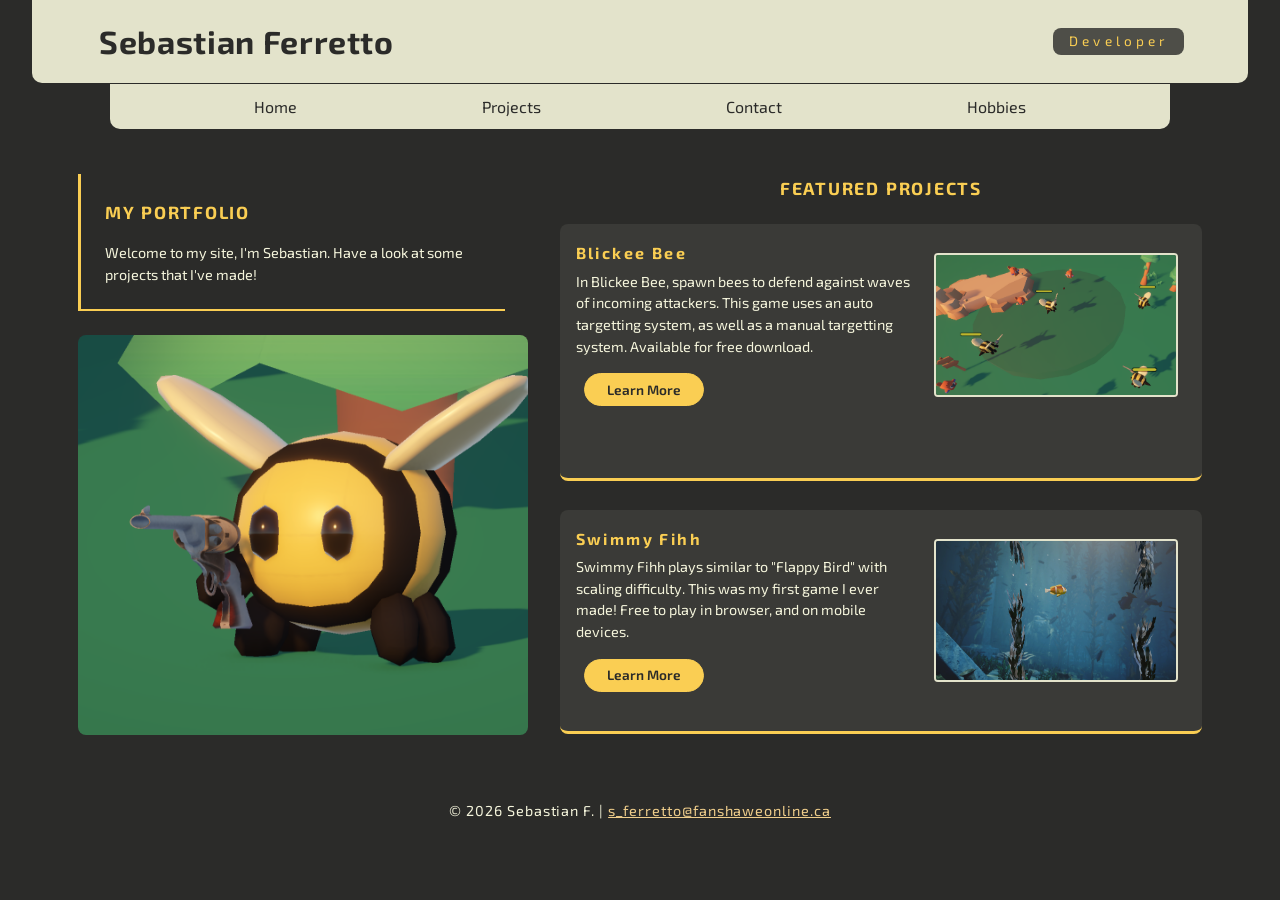
<file: index.html>
<!DOCTYPE html>
<html lang="en">
<head>
    <meta charset="utf-8">
    <meta name="viewport" content="width=device-width, initial-scale=1.0">

    <!-- font -->
    <link rel="preconnect" href="https://fonts.googleapis.com">
    <link rel="preconnect" href="https://fonts.gstatic.com" crossorigin>
    <link href="https://fonts.googleapis.com/css2?family=Exo+2:ital,wght@0,100..900;1,100..900&display=swap" rel="stylesheet">

    <link rel="stylesheet" href="styles.css" media="screen">

    <title>Home - Sebastian Ferretto</title>

</head>

<body>
    
    <header id="top">
        <div class="h1-w-subh">
            <h1>Sebastian Ferretto</h1>
            <p class="subheader">Developer</p>
        </div>
    </header>

     <nav>
        <ul>
            <li><a href = "index.html">Home</a></li>
            <li><a href = "projects.html">Projects</a></li>
            <li><a href = "contact.html">Contact</a></li>
            <li><a href = "hobbies.html">Hobbies</a></li>      
        </ul>
    </nav>
    
    <main>
        <div class="home">
        <section class="bee">
            <div class="contact">
            <h2>My Portfolio</h2>

            <p>Welcome to my site, I'm Sebastian. Have a look at some projects that I've made!</p>
            </div>

            <img src="images/blickeebee/bee.png" alt="Screenshot of a character from one of my games">

            <a href="projects.html" class="btn">View Games</a>

        </section>

        <section class="featured-section">
            <h2>Featured Projects</h2>

            <article>

                <img src="images/blickeebee/bee targetting.png" alt="Screenshot of a bee shooting projectiles at a bird in Blickee Bee game">

            <div class="article-content">

                <h3>Blickee Bee</h3>

                <p>In Blickee Bee, spawn bees to defend against waves of incoming attackers. This game uses an auto targetting system, as well as a manual targetting system. Available for free download.</p>

                <div class="section-footer">
                    <a href="#top" class="back-to-top">Back to Top</a>
                    <a href="projects.html" class="btn">Learn More</a>
                </div>
            </div>

            </article>

            <article id="feature2">

                <img src="images/swimmyfihh/ingame.png" alt="Screenshot of the fish character in my game swimming through obstacles">
            
             <div class="article-content">

                <h3>Swimmy Fihh</h3>

                <p>Swimmy Fihh plays similar to "Flappy Bird" with scaling difficulty. This was my first game I ever made! Free to play in browser, and on mobile devices.</p>

                <div class="section-footer">
                    <a href="#top" class="back-to-top">Back to Top</a>
                    <a href="projects.html" class="btn">Learn More</a>
                </div>

            </div>
                

            </article>

        </section>

        </div>        

    </main>

    <footer>
        <p>
            &copy; 2026 Sebastian F. | <a href="mailto:s_ferretto@fanshaweonline.ca">s_ferretto@fanshaweonline.ca</a>
        </p>        
    </footer>

</body>
</html>
</file>
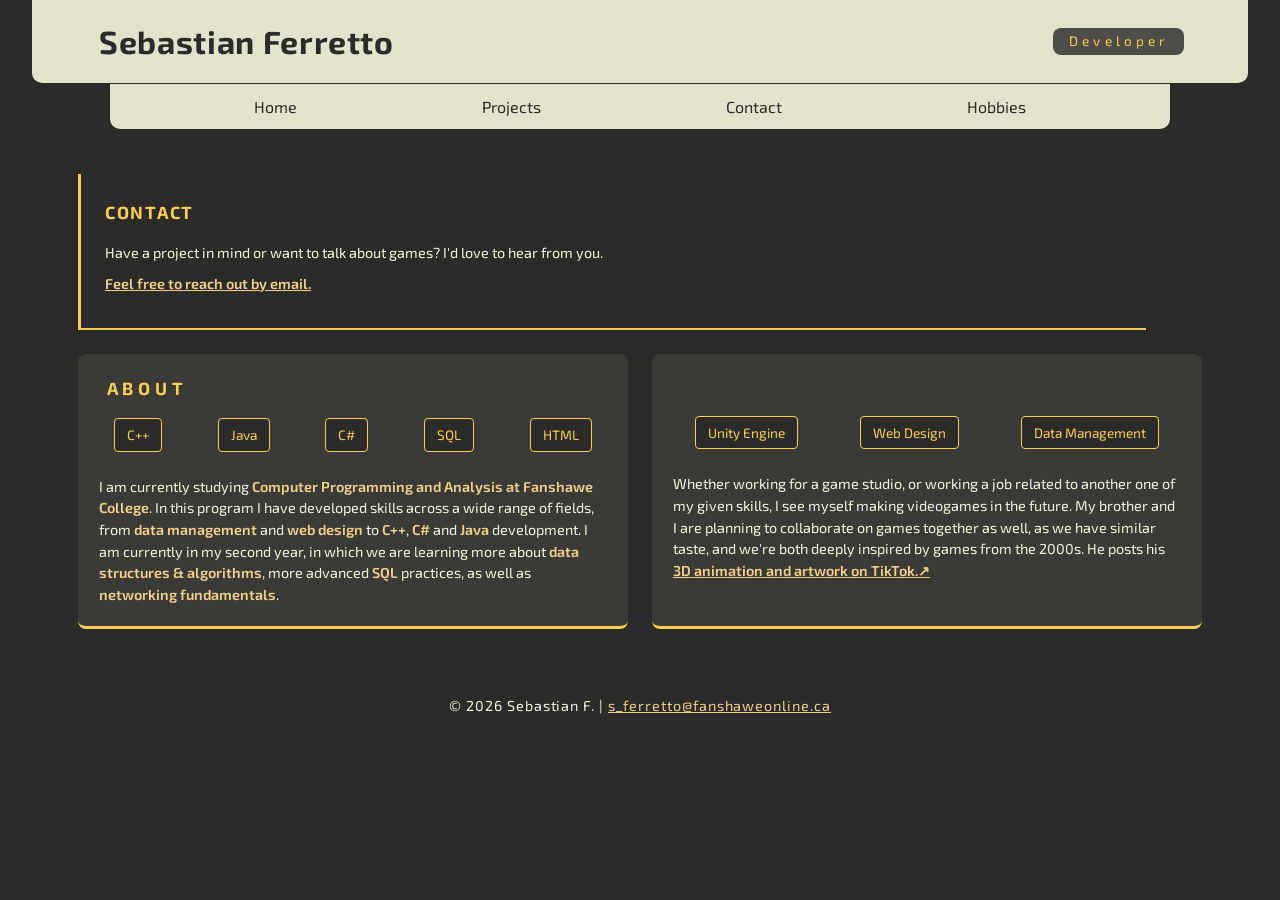
<file: contact.html>
<!DOCTYPE html>
<html lang="en">
<head>
    <meta charset="utf-8">
    <meta name="viewport" content="width=device-width, initial-scale=1.0">

    <!-- font -->
    <link rel="preconnect" href="https://fonts.googleapis.com">
    <link rel="preconnect" href="https://fonts.gstatic.com" crossorigin>
    <link href="https://fonts.googleapis.com/css2?family=Exo+2:ital,wght@0,100..900;1,100..900&display=swap" rel="stylesheet">

    <link rel="stylesheet" href="styles.css" media="screen">

    <title>Contact - Sebastian Ferretto</title>

</head>

<body>
    
    <header id="top">
        <div class="h1-w-subh">
            <h1>Sebastian Ferretto</h1>
            <p class="subheader">Developer</p>
        </div>
    </header>

    <nav>
        <ul>
            <li><a href = "index.html">Home</a></li>
            <li><a href = "projects.html">Projects</a></li>
            <li><a href = "contact.html">Contact</a></li>
            <li><a href = "hobbies.html">Hobbies</a></li>      
        </ul>
    </nav>

     <main>

        <section class="contact">

            <h2>Contact</h2>

            <p>Have a project in mind or want to talk about games? I'd love to hear from you.</p>

            <p>
                <a href="mailto:s_ferretto@fanshaweonline.ca">Feel free to reach out by email.</a>
            </p>

        </section>

        <div class="about-container">
        <article class="about">

            <h2>About</h2>

            <ul class="skill-tags">
                <li>C++</li>
                <li>Java</li>
                <li>C#</li>
                <li>SQL</li>
                <li>HTML</li>
            </ul>

            <p>I am currently studying <strong>Computer Programming and Analysis at Fanshawe College</strong>. In this program I have developed skills across a wide range of fields, from <strong>data management</strong> and <strong>web design</strong> to <strong>C++</strong>, <strong>C#</strong> and <strong>Java</strong> development. I am currently in my second year, in which we are learning more about <strong>data structures & algorithms</strong>, more advanced <strong>SQL</strong> practices, as well as <strong>networking fundamentals</strong>.</p>

        </article>

        <article class="about">

            <ul class="skill-tags">
                <li>Unity Engine</li>                
                <li>Web Design</li>
                <li>Data Management</li>
            </ul>

            <p>Whether working for a game studio, or working a job related to another one of my given skills, I see myself making videogames in the future. My brother and I are planning to collaborate on games together as well, as we have similar taste, and we're both deeply inspired by games from the 2000s. He posts his <a href="https://www.tiktok.com/@pipsqueak.3d?lang=en-GB" target="_blank">3D animation and artwork on TikTok.↗</a></p>        
            
            <div class="section-footer">
                <a href="#top" class="back-to-top">Back to Top</a>
            </div>
               
        </article>
        </div>


    </main>

    <footer>
        <p>
            &copy; 2026 Sebastian F. | <a href="mailto:s_ferretto@fanshaweonline.ca">s_ferretto@fanshaweonline.ca</a>
        </p>
    </footer>



</body>
</html>
</file>
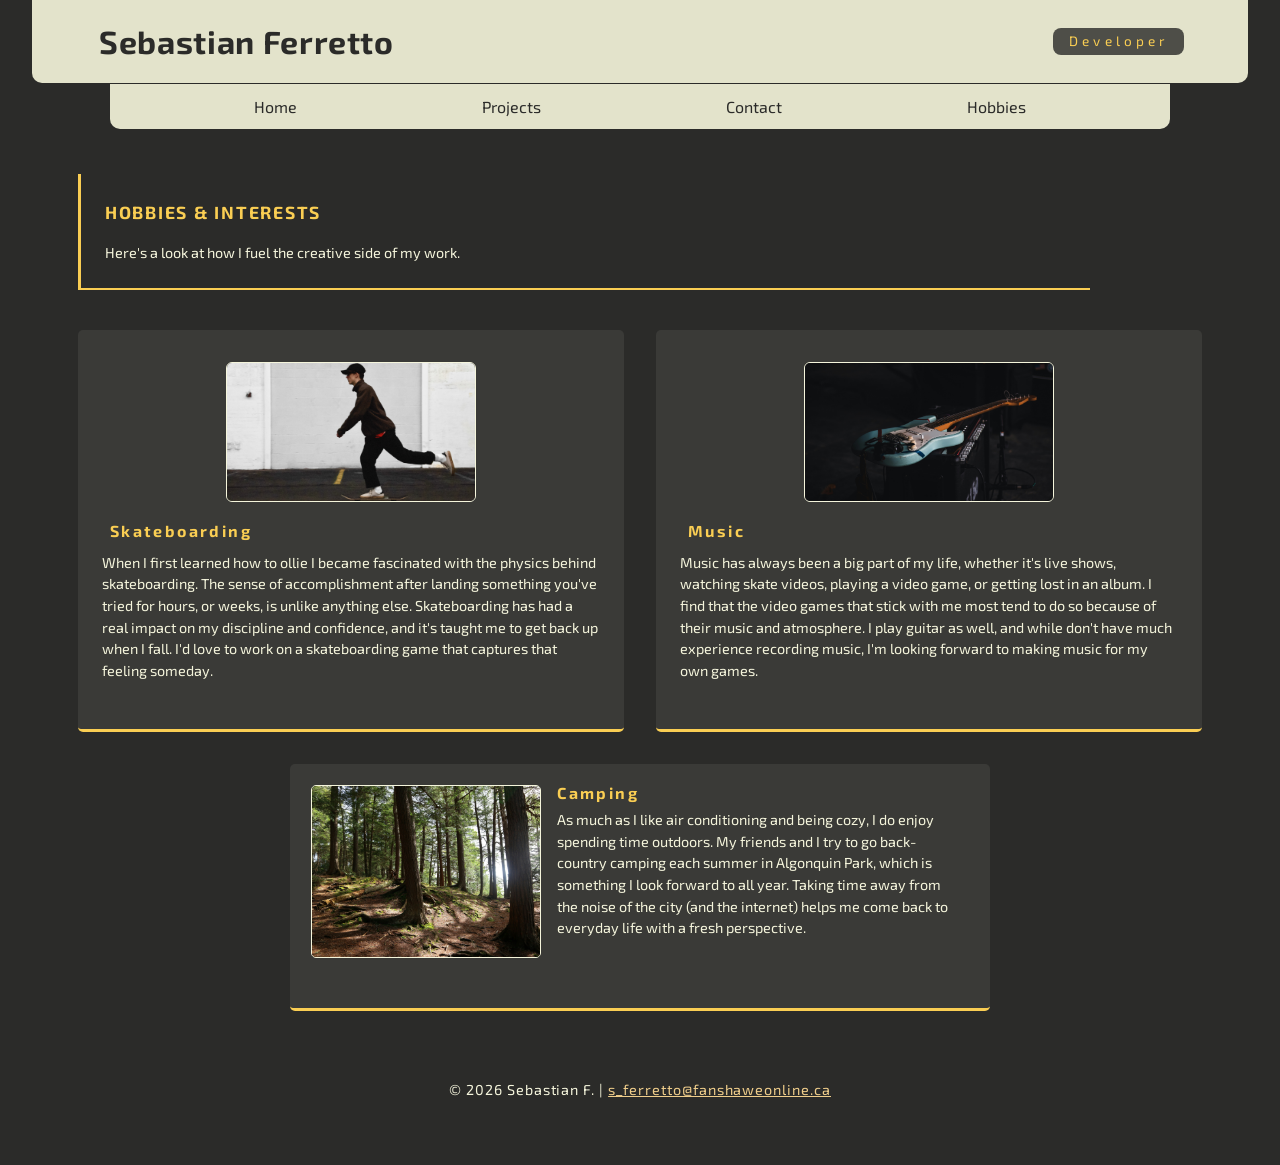
<file: hobbies.html>
<!DOCTYPE html>
<html lang="en">
<head>
    <meta charset="utf-8">
    <meta name="viewport" content="width=device-width, initial-scale=1.0">

    <!-- font -->
    <link rel="preconnect" href="https://fonts.googleapis.com">
    <link rel="preconnect" href="https://fonts.gstatic.com" crossorigin>
    <link href="https://fonts.googleapis.com/css2?family=Exo+2:ital,wght@0,100..900;1,100..900&display=swap" rel="stylesheet">

    <link rel="stylesheet" href="styles.css" media="screen">

    <title>Hobbies - Sebastian Ferretto</title>

</head>

<body>
    
   <header id="top">
        <div class="h1-w-subh">
            <h1>Sebastian Ferretto</h1>
            <p class="subheader">Developer</p>
        </div>
    </header>

    <nav>
        <ul>
            <li><a href = "index.html">Home</a></li>
            <li><a href = "projects.html">Projects</a></li>
            <li><a href = "contact.html">Contact</a></li>
            <li><a href = "hobbies.html">Hobbies</a></li>      
        </ul>
    </nav>

    <main>

        <section class="introduction">
            <h2>Hobbies & Interests</h2>

            <p>Here's a look at how I fuel the creative side of my work.</p>

        </section>

        <section class="hobbies">

            <article>

                <img src="images/hobbies/skatepush.jpg" alt="Image of a person pushing forward on a skateboard">

                <h3>Skateboarding</h3>

                <p>When I first learned how to ollie I became fascinated with the physics behind skateboarding. The sense of accomplishment after landing something you've tried for hours, or weeks, is unlike anything else. Skateboarding has had a real impact on my discipline and confidence, and it's taught me to get back up when I fall. I'd love to work on a skateboarding game that captures that feeling someday.</p>

                <div class="section-footer">
                <a href="#top" class="back-to-top">Back to Top</a>
                </div>

            </article>

            <article>

                <img src="images/hobbies/guitar.jpg" alt="Picture of an electric guitar resting on an amp">

                <h3>Music</h3>

                <p>Music has always been a big part of my life, whether it's live shows, watching skate videos, playing a video game, or getting lost in an album. I find that the video games that stick with me most tend to do so because of their music and atmosphere. I play guitar as well, and while don't have much experience recording music, I'm looking forward to making music for my own games.</p>

                <div class="section-footer">
                <a href="#top" class="back-to-top">Back to Top</a>
                </div>

            </article>

            <article class="long">

                <img src="images/hobbies/gonq.jpg" alt="Backcountry land within the woods of Algonquin Park, sunlight coming down through the trees">

                <div class="content">
                <h3>Camping</h3>

                <p>As much as I like air conditioning and being cozy, I do enjoy spending time outdoors. My friends and I try to go back-country camping each summer in Algonquin Park, which is something I look forward to all year. Taking time away from the noise of the city (and the internet) helps me come back to everyday life with a fresh perspective.</p>

                <div class="section-footer">
                <a href="#top" class="back-to-top">Back to Top</a>
                </div>
                </div>

            </article>

        </section>

    </main>
    

    <footer>
        <p>
            &copy; 2026 Sebastian F. | <a href="mailto:s_ferretto@fanshaweonline.ca">s_ferretto@fanshaweonline.ca</a>
        </p>
    </footer>



</body>
</html>
</file>
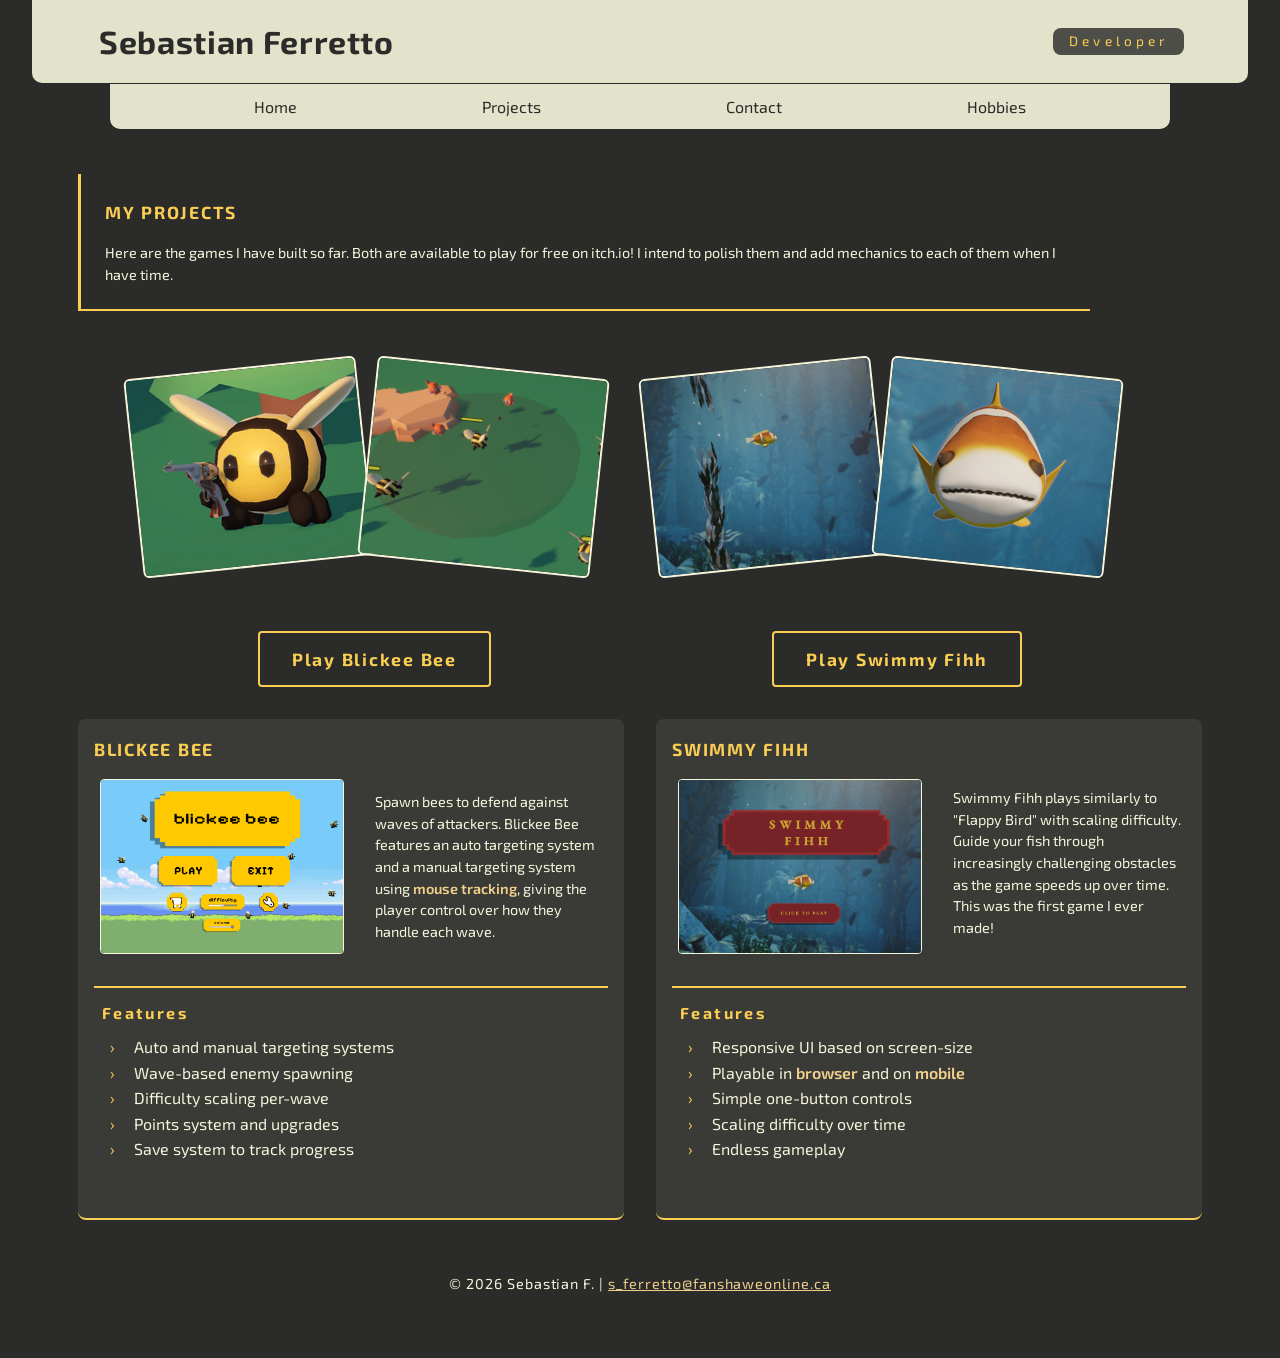
<file: projects.html>
<!DOCTYPE html>
<html lang="en">
<head>
    <meta charset="utf-8">
    <meta name="viewport" content="width=device-width, initial-scale=1.0">

    <!-- font -->
    <link rel="preconnect" href="https://fonts.googleapis.com">
    <link rel="preconnect" href="https://fonts.gstatic.com" crossorigin>
    <link href="https://fonts.googleapis.com/css2?family=Exo+2:ital,wght@0,100..900;1,100..900&display=swap" rel="stylesheet">

    <link rel="stylesheet" href="styles.css" media="screen">

    <title>Projects - Sebastian Ferretto</title>

</head>

<body>
    
    <header id="top">
        <div class="h1-w-subh">
            <h1>Sebastian Ferretto</h1>
            <p class="subheader">Developer</p>
        </div>
    </header>

    <nav>
        <ul>
            <li><a href = "index.html">Home</a></li>
            <li><a href = "projects.html">Projects</a></li>
            <li><a href = "contact.html">Contact</a></li>
            <li><a href = "hobbies.html">Hobbies</a></li>      
        </ul>
    </nav>

    <main>

        <section class="introduction">

            <h2>My Projects</h2>

            <p>Here are the games I have built so far. Both are available to play for free on itch.io! I intend to polish them and add mechanics to each of them when I have time.</p>

        </section>

    <div class="projects">

        <section class="screenshots">

            <img src="images/blickeebee/beee.png" alt="Closeup of bee character holding a revolver (game screenshot)">

            <img src="images/blickeebee/bee targetting.png" alt="Bee shooting at enemy bird (gameplay screenshot)">

            <img src="images/swimmyfihh/ingame.png" alt="Fish character swimming through obstacles (game screenshot)">

            <img src="images/swimmyfihh/fihh.png" alt="Closeup of playable fish character from Swimmy Fihh (game screenshot)">

        </section>

        <div class="project-links">
            <a href="https://sbstn-fr.itch.io/blickee-bee" target="_blank" class="btn">Play Blickee Bee</a>
            <a href="https://sbstn-fr.itch.io/swimmy-fihh" target="_blank" class="btn">Play Swimmy Fihh</a>
        </div>
        
        <section class="project-bee">
            <h2>Blickee Bee</h2>

            <div class="project-grid">

                <img class="img-main" src="images/blickeebee/mainmenu.png" alt="Main menu screen in my game Blickee Bee (game screenshot)">

                <p class="project-desc">Spawn bees to defend against waves of attackers. Blickee Bee features an auto targeting system and a manual targeting system using <strong>mouse tracking</strong>, giving the player control over how they handle each wave.</p>

                
                <div class="project-features">
                    <h3>Features</h3>
                    <ul class="feature-list">
                        <li>Auto and manual targeting systems</li>
                        <li>Wave-based enemy spawning</li>
                        <li>Difficulty scaling per-wave</li>
                        <li>Points system and upgrades</li>
                        <li>Save system to track progress</li>  
                    </ul>
                </div>

                <div class="img-secondary">
                    <img src="images/blickeebee/bee targetting.png" alt="Bee shooting at enemy bird (gameplay screenshot)">
                </div>

                <div class="img-tertiary">
                    <img src="images/blickeebee/beee.png" alt="Closeup of bee character holding a revolver (game screenshot)">
                </div>

            </div>  <!-- end project-grid -->

            <!-- link to itch.io for mobile layout -->
            <div class="section-footer">
                <a href="#top" class="back-to-top">Back to Top</a>
                <a href="https://sbstn-fr.itch.io/blickee-bee" target="_blank" class="btn">Play on itch.io</a>
            </div>
            
        </section>

        <section class="project-fihh">
            <h2>Swimmy Fihh</h2>

            <div class="project-grid">
            <img class="img-main" src="images/swimmyfihh/desktopmenu.png" alt="Main menu in Swimmy Fihh (game screenshot)">

            <p class="project-desc">Swimmy Fihh plays similarly to "Flappy Bird" with scaling difficulty. Guide your fish through increasingly challenging obstacles as the game speeds up over time. This was the first game I ever made!</p>

            <div class="project-features">
                <h3>Features</h3>
                <ul class="feature-list">
                    <li>Responsive UI based on screen-size</li>
                    <li>Playable in <strong>browser</strong> and on <strong>mobile</strong></li>
                    <li>Simple one-button controls</li>
                    <li>Scaling difficulty over time</li>
                    <li>Endless gameplay</li>
                </ul>
            </div>

            <div class="img-secondary">
                <img src="images/swimmyfihh/ingame.png" alt="Fish character swimming through obstacles (game screenshot)">
            </div>

            <div class="img-tertiary">
                <img src="images/swimmyfihh/fihh.png" alt="Closeup of playable fish character from Swimmy Fihh (game screenshot)">
            </div>



        </div>  <!-- end project-grid -->

            <!-- link to itch.io for mobile layout -->
            <div class="section-footer">
                <a href="#top" class="back-to-top">Back to Top</a>
                <a href="https://sbstn-fr.itch.io/swimmy-fihh" target="_blank" class="btn">Play on itch.io</a>
            </div>      
                

        </section>
            

    </div>

    </main>


    <footer>
        <p>
            &copy; 2026 Sebastian F. | <a href="mailto:s_ferretto@fanshaweonline.ca">s_ferretto@fanshaweonline.ca</a>
        </p>        
    </footer>

</body>
</html>
</file>
<file: styles.css>
/* ------------------ Reset ------------------ */
/* ------------------ Mobile ----------------- */
* {
    margin: 0;
    padding: 0;
    box-sizing: border-box;
}

html { scroll-behavior: smooth; }

body {
    background-color: #2b2b29;
    color:beige;
    line-height: 1.6;
    font-family: "Exo 2", sans-serif;
    font-weight: 400;
}

img {
    max-width: 100%;
    display: block;
}

a { color: #f0ce8b; }

a:hover { color: #face53; }

/* ----------- Typography ----------- */
/* font family */
h1, h2, h3 {
    font-family: "Exo 2", sans-serif;
    font-weight: 700;
}

h1 { 
    font-size: 2rem; 
    letter-spacing: 0.05rem;
    color: #2b2b29;
    line-height: 1.8rem;
}

h2 {
    font-size: 1.3rem;
    color: #face53;
    text-transform: uppercase;
    letter-spacing: 0.1em;
}

h3 { 
    font-size: 1.1rem; 
    color: #face53;
}

h2, h3 { margin-bottom: 1rem; }

p { max-width: 600px; }

/* --------------- Header --------------- */

header {
    padding: 0.5rem 0.5rem 0;
    text-align: center;
    background-color: rgb(227, 227, 203);
    width: 90%;
    margin: 0 auto;
    border-radius: 0 0 30px 30px;
}

/* adding some flavour to "Game Developer" */
.subheader { 
    display: inline-block;
    background-color: #2b2b29cd;
    color: #face53;
    padding: 0.2rem 1rem;
    border-radius: 8px;
    font-size: 0.85rem;
    margin-top: 0.4rem;
    margin-bottom: 0.4rem;
    letter-spacing: 0.3em;
}

/* ------------------ Nav ------------------ */

nav ul {
    list-style: none;
    display: grid;
    grid-template-columns: 1fr 1fr;
    gap: 0.5rem;
    padding: 0 0.5rem 0.3rem 0.5rem;
} 

nav li {
    background-color: transparent;
    border-radius: 0;
    display: flex;
    align-items: center;
    justify-content: center;
    border-bottom: 3px solid #face53;
    width: 92.5%;
    margin: 0 auto;
}

nav a {
    color: beige;
    text-decoration: none;
    font-size: 1rem;
    display: flex;
    align-items: center;
    justify-content: center;
    width: 100%;
    height: 100%;
    padding: 0.6rem;
    transition: transform 0.2s ease;
}

nav a:hover {
    color:#2b2b29;
    transform: scale(1.5);
}

/* ----------------- Main ----------------- */

main {
    max-width: 100%;
    margin: 0 auto;
    padding: 1rem 1rem 0.5rem;
}

section {
    padding-bottom: 1rem;
    margin-bottom: 1rem;
    border-bottom: 2px solid #face53;
}

/* ----------------- Home ----------------- */

.bee img {
    margin-top: 1rem;
    border-radius: 6px;
}

.featured-section img {
    border-radius: 3px;
}

.featured-section p {
    margin-bottom: 0.5rem;
}

.featured-section article {
    border-bottom: 3px solid  #face53;
}

.featured-section {
    border-bottom: none;
    margin-bottom: 0;
    padding-bottom: 0;
}

/* ---------------- Articles ---------------- */

article {
    background-color: #3a3a37;
    padding: 1rem;
    padding-bottom: 1.5rem;
    margin-bottom: 1.5rem;
    border-radius: 8px;
    border-bottom: 3px solid #face53;
}

article p { padding-bottom: 0.5rem;}

article img { margin-bottom: 1rem; }

/* ---------------- Projects ---------------- */

.introduction {
    border-left: 3px solid #face53;
    padding-left: 1rem;
}
 
.project-bee img , .project-fihh img {
    margin: 1rem auto;
    border-radius: 4px;
    border: 1px solid beige;
}

.projects section {
    background-color: #3a3a37;
    padding: 1rem;
    border-radius: 8px;
}


.projects h3 {
    padding-left: 1rem;
    border-top: 2px solid #face53;
    padding-top: 1rem;
    margin-top: 1rem;
}

.project-bee h3 {
    margin-top: 2rem;
}

.projects ul {
    list-style: none;
    padding-left: 1rem;
    padding-bottom: 1rem;
}

.projects ul li {
    padding-left: 1.5rem;
    position: relative;
}

.projects ul li::before {
    content: '›';
    color: #face53;
    position: absolute;
    left: 0;
}

.project-fihh p {
    padding-bottom: 0.5rem;
}

.section-footer {
    display: flex;
    justify-content: space-between;
    align-items: center;
    margin-top: 0;
    padding: 0.5rem 0.5rem 0;
    margin-bottom: 0.5rem;
}

.project-bee .section-footer .btn {
    display: none;
}

.section-footer .btn,
.section-footer .back-to-top {
    margin: 0;
    width: 120px;
    text-align: center;
}

.section-footer .btn {
    border-radius: 999px;
    background-color: #face53;
    color: #2b2b29;
    border: 1px solid #face53;
}

.section-footer .btn:hover {
    background-color: #f0ce8b;
    color: #2b2b29;
}

/* dont show until desktop view */
.screenshots {
    display: none;
}

.project-links {
    display: none;
}
/* --------------- Contact + About --------------- */

.contact {
    border-bottom: 2px solid #face53;
    border-left: 3px solid #face53;
    padding-left: 1rem;
}

strong {
    color: #f0ce8b;
    font-weight: 625;
}

article a, .contact a {
    font-weight: 620;
}

.about p {
    padding: 0.5rem;
}

.skill-tags {
    display: flex;
    flex-wrap: wrap;
    justify-content: center;
    gap: 0.6rem 1rem;
    margin: 1rem 0;
    list-style: none;
    padding: 0;
}

.skill-tags li {
    background-color: #2b2b29;
    border: 1px solid #face53;
    color: #face53;
    padding: 0.3rem 0.75rem;
    border-radius: 4px;
    font-size: 0.85rem;
}

blockquote {
    font-size: 1.1rem;
    border-left: 3px solid #face53;
    padding-left: 1rem;
    padding-right: 0.5rem;
    font-style: italic;
    color: #f0ce8b;
    margin: 1rem 0;
}

/* ----------- Hobbies & Interests ----------- */

.hobbies {
    margin-bottom: 0;
    padding-bottom: 0;
    border-bottom: none;
}

.hobbies img {
    border-radius: 5px;
    margin-bottom: 1rem;
    border: 1px solid beige;
}

.hobbies p {
    margin-bottom: 1rem;
}

.hobbies article {
    border-radius: 20px;
    transition: transform 0.2s ease;
}

.hobbies article:hover {
    transform: scale(1.02);
}


/* ---------------- Buttons ---------------- */
/*       "View Games", "Learn More", etc.    */

.btn, .back-to-top {
    display: inline-block;
    margin-top: 1.5rem;
    font-size: 0.85rem;
    color: #face53;
    text-decoration: none;
    border: 1px solid #face53;
    padding: 0.3rem 0.8rem;
    background-color: transparent;
    transition: background-color 0.2s ease, transform 0.2s ease;
    width: fit-content;
}

.btn:hover, .back-to-top:hover {
    background-color: #face53;
    color: #2b2b29;
    transform: scale(1.05);
}

.btn {
    display: block;
    margin-left: auto;
    margin-right: 0.5rem;
    margin-bottom: 0.5rem;
    border-radius: 4px;
}

.back-to-top {
    border-radius: 999px; 
    margin-bottom: 0.4rem;
}

/* ---------------- Footer ---------------- */

footer {
    justify-self: center;
    text-align: center;
    padding-top: 0.5rem;
    padding-bottom: 2rem;
    font-size: 0.9rem;
}

/* ---------------- Media Queries ---------------- */
/* -------------------- Tablet ------------------- */
@media screen and (min-width: 425px) {

    p { max-width: 100%; }

    main {
        max-width: 95%;
        margin: 0 auto;
        padding: 0.8rem;
    }
   
    header {
        line-height: 1.3;
        background-color: rgb(227, 227, 203);
        color:#2b2b29;
        width: 92%;
        padding: 0;
        margin: 0 auto;
        border-radius: 0;
    }

    h1 { 
        font-size: 2rem; 
        letter-spacing: 0.04rem;
        color: #2b2b29;
        padding: 0.2rem;
    }

    h2 { font-size: 1.1rem; }
    h3 { 
        font-size: 1rem; 
        letter-spacing: 0.15rem;
    }

    nav {
        position: sticky;
        top: 0;
        width: 92%;
        z-index: 100;
        padding: 0;
        margin: 0 auto;
    }

    nav ul {
        display: flex;
        font-size: 0.85rem;
        justify-content: space-evenly;
        background-color: rgb(227, 227, 203);
        padding: 0.4rem 0.5rem;
        border-radius: 0 0 30px 30px;
        width: 100%;
        margin: 0 auto;
        gap: 0;
    }

    nav li {
        border-bottom: none;
        width: auto;
        margin: 0;
    }

   nav a {
        background-color: transparent;
        color: #2b2b29;
        font-size: 1rem;
        display: inline-block;
        border-radius: 0;
        transition: transform 0.2s ease;
    }

    nav a:hover { transform: scale(1.2); }

    .introduction, .contact {
        justify-self: center;
        width: 95%;
    }

    .introduction {
        padding: 1.5rem;
        margin-bottom: 1.5rem;
    }

    section {
        padding-bottom: 0.8rem;
        margin-bottom: 0.8rem;
    }

    article {
        padding: 0.8rem;
        margin-bottom: 0.8rem;
    }

    p {
        font-size: 0.9rem;
        line-height: 1.5;
    }


    /* ------------------- Home ------------------- */

    .bee img {
        border-radius: 12px;
        margin: 1rem auto;
    }

    /* centering "view games" button */
    .bee .btn {
        margin: 1rem auto;
    }

    /* featured games side by side */
    .featured-section {
        display: flex;
        flex-wrap: wrap;
        gap: 1rem;
        text-align: center;
    }

    /* make h2 take up the whole row so articles can be under */
    .featured-section h2 {
        width: 100%;
        margin-bottom: 0.4rem;
    }

    .featured-section article {
        display: flex;
        flex-direction: column;
        flex: 1;
        padding-top: 1rem;
    }

    .featured-section article img {
        height: 180px;
        width: 90%;
        object-fit: cover;
        border: 2px solid rgb(227, 227, 203);
        border-radius: 4px;
        margin: 0.7rem auto 0.7rem;
    }

    .featured-section article p {
        flex: 1;
    }

    .featured-section h3 {
        margin-top: 0;
        margin-bottom: 0.3rem;

    }

    .featured-section p {
        max-width: 100%;
    }

    .featured-section article .section-footer {
        margin-top: auto;
    }

    /* ----------------- Projects ----------------- */

    .project-bee, .project-fihh {
        padding: 0.8rem;
        width: 100%;
    }

    /* cap size so they arent too big */
    .project-bee img, .project-fihh img {
        height: 200px;
        width: 90%;
        margin: 1rem auto;
    }

    .project-bee .btn, .project-fihh .btn {
        display: none;
    }

    .project-bee .section-footer,
    .project-fihh .section-footer {
        justify-content: center;
    }

    .project-bee p, .project-fihh p {
        margin: 1rem 1rem;
    }

    .img-tertiary {
        display: none;
    }

    /* ----------------- Contact ----------------- */

    /* breathing room for contact & about */
    .contact {
        padding: 1.5rem;
        margin-bottom: 1.5rem;
    }

    .contact a {
        line-height: 2.5rem;
    }

    .skill-tags {
        justify-self: center;
        max-width: 90%;
        gap: 1rem 2rem;
    }

    .skill-tags li {
        flex: 1 1 auto;
        max-width: fit-content;
        transition: transform 0.2s ease;
    }

    .skill-tags li:hover {
        transform: scale(1.1);
    }

    .about h2 {
        letter-spacing: 0.3rem;
        margin: 0;
        padding-top: 0.5rem;
        padding-left: 1rem;
    }

    .about p {
        margin: 0.5rem;
        padding: 0;
        max-width: none;        
    }

    blockquote {
        justify-self: center;
        margin: 0.5rem;
        margin-top: 2.5rem;
        margin-bottom: 1.5rem;
    }

    .about .section-footer {
        justify-content: center;
    }

    /* ----------------- Hobbies ----------------- */

    .hobbies {
        display: flex;
        flex-wrap: wrap;     
        justify-content: space-between; 
        gap: 1rem; 
        padding: 1rem 0;
    }

    .hobbies h3 {
        margin: 0.5rem;
    }

    .hobbies article {
        /* each card 45% width and can wrap */
        flex: 1 1 45%;
        margin: 0;
        padding: 0.8rem;
        display: flex;
        flex-direction: column;
        /* align-items: center; */
        border-radius: 5px;
        background-color: #3a3a37;
    }

    .hobbies article .section-footer {
        /* to push section-footer to the bottom */
        margin-top: auto;
        margin-bottom: 0.5rem;
        justify-content: center;
    }

    .hobbies img {
        width: 100%;
        max-width: 250px;   
        height: auto;
        border-radius: 5px;
        margin: 0;
    }

    .hobbies p {
        text-align: left;
        margin-bottom: 1rem;
        padding: 0;
    }

    /* when the article takes up the whole width */
    .hobbies article.long {
        display: flex;
        align-items: center;
        padding: 1.3rem;
    }

    .hobbies article.long h3 {
        justify-self: center;
    }

    .hobbies article.long p {
        text-align: center;
    }

}


/* to size images and make layout look better */

@media screen and (min-width: 520px) {
    
    .project-grid {
        display: grid;
        grid-template-columns: 1.2fr 1fr;
        grid-template-areas: "img1 desc"
                             "features img3";
        gap: 1.5rem;
        row-gap: 1rem;
        align-items: start;
    }


    .img-main { grid-area: img1; }
    .project-desc { grid-area: desc; }
    .project-features { grid-area: features; }
    .img-tertiary { grid-area: img3; }

    .img-tertiary {
        display: block;
        width: 85%;
        justify-self: center;
    }

    .project-bee, .project-fihh {
        margin-top: 2rem;
    }

    .projects h2 {
        margin-bottom: 0;
    }

    .project-grid img {
        width: 95%;
        height: 175px;
        object-fit: cover;
        border-radius: 4px;
        border: 1px solid beige;
    }

    .project-grid .project-desc {
        margin: 0;
    }

    /* to keep aligned with img on its left */
    .project-desc {
        align-self: center;
    }

    .project-features ul {
        padding-left: 1rem;
        margin-top: 0.5rem;
    }

    .project-features h3 {
        padding-left: 0.5rem;
        padding-top: 0.75rem;
        margin: 0;
    }
    .projects-section {
        padding: 1.5rem 1rem;
    }

    .img-secondary {
        display: none;
    }

    .project-grid p {
        font-size: 0.9rem;
        line-height: 1.5;
    }

    .section-footer {
        padding-top: 0;
        margin-top: 1rem;
        margin-bottom: 0 auto;
    }


    /* making long hobby article a full row */
    .hobbies article.long {
        display: flex;
        flex-direction: row;
        align-items: flex-start;
        gap: 1rem;
        width: 100%;
        padding: 1.3rem;
        position: relative;
    }

    .hobbies article.long img {
        width: 40%;
        height: auto;
        margin: 0;
    }

    /* content column: h3 on top, p below, 
            footer at bottom */
    .hobbies article.long .content {
        display: flex;
        flex-direction: column;
        width: 60%;
        padding-bottom: 2rem;
    }

    .hobbies article.long .content h3 {
        text-align: left;
        margin-top: 0;
        margin-left: 0;
        line-height: 1rem;
    }

    .hobbies article.long .content p {
        text-align: left;
    }

    /* center back to top button */
   .hobbies article.long .section-footer {
        position: absolute;
        bottom: 0.6rem;
        left: 50%;
        transform: translate(-50%);
        display: flex;
        justify-content: center; 
        
    }

    /* only adjusting the skate / music articles */
    .hobbies article:not(.long) img {
        margin: 0.5rem auto 0.5rem;
        width: 100%;
        border-radius: 6px;
    }


}

/* ------------------- Desktop ------------------- */
@media screen and (min-width: 768px){

    /* --------------- base styles ------------ */
    header {
        display: flex;
        justify-content: space-between;
        align-items: center;
        padding: 1.5rem 4rem;
        width: 95%;
        max-width: 1250px;
        margin: 0 auto;
        margin-bottom: 1px;
        border-bottom-left-radius: 10px;
        border-bottom-right-radius: 10px;
    }

    .h1-w-subh {
        display: flex;
        align-items: center;
        justify-content: space-between;
        width: 100%;
    }

    .subheader {
        margin-left: auto;
        margin-top: 0;
        margin-bottom: 0;
    }

    nav ul {
        background-color: #e3e3cb;
        border-bottom-left-radius: 10px;
        border-bottom-right-radius: 10px;
        gap: 2rem;
        width: 90%;
        max-width: 1150px;
        justify-content: space-evenly;
        padding: 0;
        margin-bottom: 2rem;
    }

    nav a {
        color: #2b2b29;
        font-size: 1rem;
    }

    .introduction {
        width: 90%;
    }

    main {
        width: 90%;
        max-width: 1150px;
    }

    footer {
        margin: 2rem;
    }

    /*------------------ home page -------------*/
    .home {
        display: grid;
        grid-template-columns: 0.7fr 1fr;
        gap: 2rem;
    }

    .bee {
        position: sticky;
        top: 4rem;
        border-bottom: none;
        margin-bottom: 0;
        padding-bottom: 0;
    }

    .bee a {
        display: none;
    }

    .bee img {
        width: 100%;
        height: 400px;
        object-fit: cover;
        object-position: center;
        border-radius: 8px;
        margin: 0.75rem 0;
    }

    .bee .btn {
        margin: 0.5rem 0 0;
    }

    .featured-section {
        display: flex;
        flex-direction: column;
        gap: 1rem;
        border-bottom: none;
        padding-bottom: 0;
        margin-bottom: 0;
    }

    .featured-section h2 {
        width: 100%;
    }

    .featured-section article img {
        float: right;
        width: 40%;
        height: 70%;
        object-fit: cover;
        border-radius: 4px;
        border: 2px solid rgb(227, 227, 203);
        margin: 0.8rem 0.5rem 1rem 1rem;
    }

    .featured-section article {
        display: block;
        padding: 1rem;
        text-align: left;
        overflow: hidden;
        padding-bottom: 2rem;
    }

    .featured-section .article-content {
        display: block;
        overflow: hidden;
    }

    /* fixing padding issue with second feature card */
    #feature2 {
        padding-bottom: 0;
    }

    /* to make sure learn more button is visible */
    .featured-section article .section-footer {
        clear: both;
        margin-top: 0.5rem;
        justify-content: flex-start;
    }

    .featured-section article p {
        max-width: 100%;
    }

    .back-to-top {
        display: none;
    }
    

    /*--------------- projects page ------------*/
    /* display project screen side by side */
    .projects {
        display: flex;
        flex-wrap: wrap;
        gap: 2rem;
        align-items: stretch;
    }

    .projects section {
        flex: 1;
        height: 100%;
        margin: 0 auto;
    }

    .project-bee {
        padding-bottom: 1rem;
        margin-bottom: 0;
    }

    .img-secondary, .img-tertiary {
        display: none;
    }

    .project-grid {
        grid-template-columns: 1.1fr 1fr;
        grid-template-areas: "img1 desc"
                             "features features";
        gap: 1.5rem;
        row-gap: 0;
        align-items: start;
    }

    .img-main { grid-area: img1; }
    .project-desc {grid-area: desc;}
    .project-features {grid-area: features;}

    .project-bee, .project-fihh {
        transition: transform 0.2s ease;
    }
    .project-bee:hover, .project-fihh:hover {
        transform: scale(1.02);
    }

    .projects .screenshots {
        background-color: transparent;
        border: none;
        border-radius: 0;
        padding: 1rem 0;
        display: flex;
        flex-direction: row;
        justify-content: center;
        align-items: center;
        padding: 2rem;
        gap: 2rem;
        width: 100%;
        /* to take up the full width and be its own row */
        flex-basis: 100%;
    }

    .projects .screenshots img {
        width: 22%;
        height: 200px;
        object-fit: cover;
        border-radius: 6px;
        border: 2px solid beige;
        margin-left: -2rem;
        transition: transform 0.2s ease, z-index 0.2s ease, border-color 0.2s ease;
        position: relative;
    }

    .projects .screenshots img:nth-child(1) { 
        transform: rotate(-6deg); 
        z-index: 1; 
    }
    .projects .screenshots img:nth-child(2){           
        transform: rotate(6deg); 
        z-index: 2; 
    }
    .projects .screenshots img:nth-child(3) { 
        transform: rotate(-6deg);  
        z-index: 3;
        margin-left: 1rem; 
    }
    .projects .screenshots img:nth-child(4) { 
        transform: rotate(6deg);  
        z-index: 4; 
    }

    .projects .screenshots img:hover {
        transform: rotate(0deg) scale(1.15);
        z-index: 10;
        border-color: #face53;
    }

    /* overriding to fix big play buttons */
    .project-links .btn {
        margin: 0;
        padding: 0.75rem 2rem;
        font-size: 1.1rem;
        font-weight: 700;
        letter-spacing: 0.1em;
        border: 2px solid #face53;
        border-radius: 4px;
        transition: box-shadow 0.2s ease, transform 0.2s ease, color 0.2s ease;
    }

    .project-links .btn:hover {
        box-shadow: 0 0 12px #face53, 0 0 24px #face5380;
        transform: scale(1.05);
        background-color: transparent;
        color: #face53;
    }

    .project-links {
        display: flex;
        justify-content: center;
        gap: 25%;
        width: 100%;
    }

    .project-features {
        margin-top: 1rem;
    }

    /* ---------- contact page ----------*/
    .about-container {
        display: flex;
        gap: 1.5rem;
        align-items: stretch;
    }

    .about-container .about {
        flex: 1;
        display: flex;
        flex-direction: column;
        justify-content: space-between;
    }

    .about-container .about:last-child {
        justify-content: flex-end;
    }

    ul .skill-tags {
        width: 100%;
    }

    .about .skill-tags {
        max-width: 100%;
        justify-content: space-evenly;
    }

    .about-container .about:first-child  .skill-tags li {
        flex: 1;
        text-align: center;
    }

    .about-container .about:last-child .skill-tags li {
        flex: unset;
    }


    /* ---------------- hobbies -------------*/
    
    .hobbies {
        gap: 2rem;
    }

    .hobbies article:not(.long) {
        padding: 1.5rem;
    }

    .hobbies article img {
        width: 100%;
        height: auto;
        aspect-ratio: 16 / 9;
        object-fit: cover;
    }

    .hobbies article.long {
        max-width: 700px;
        margin: 0 auto;
    }

    .hobbies article.long img {
        width: 35%;
        flex-shrink: 0;
        aspect-ratio: 4 / 3;
        height: auto;
        object-fit: cover;
    }

    footer {
        letter-spacing: 0.06rem;
        font-size: 1.8rem;
    }

   
}
</file>
